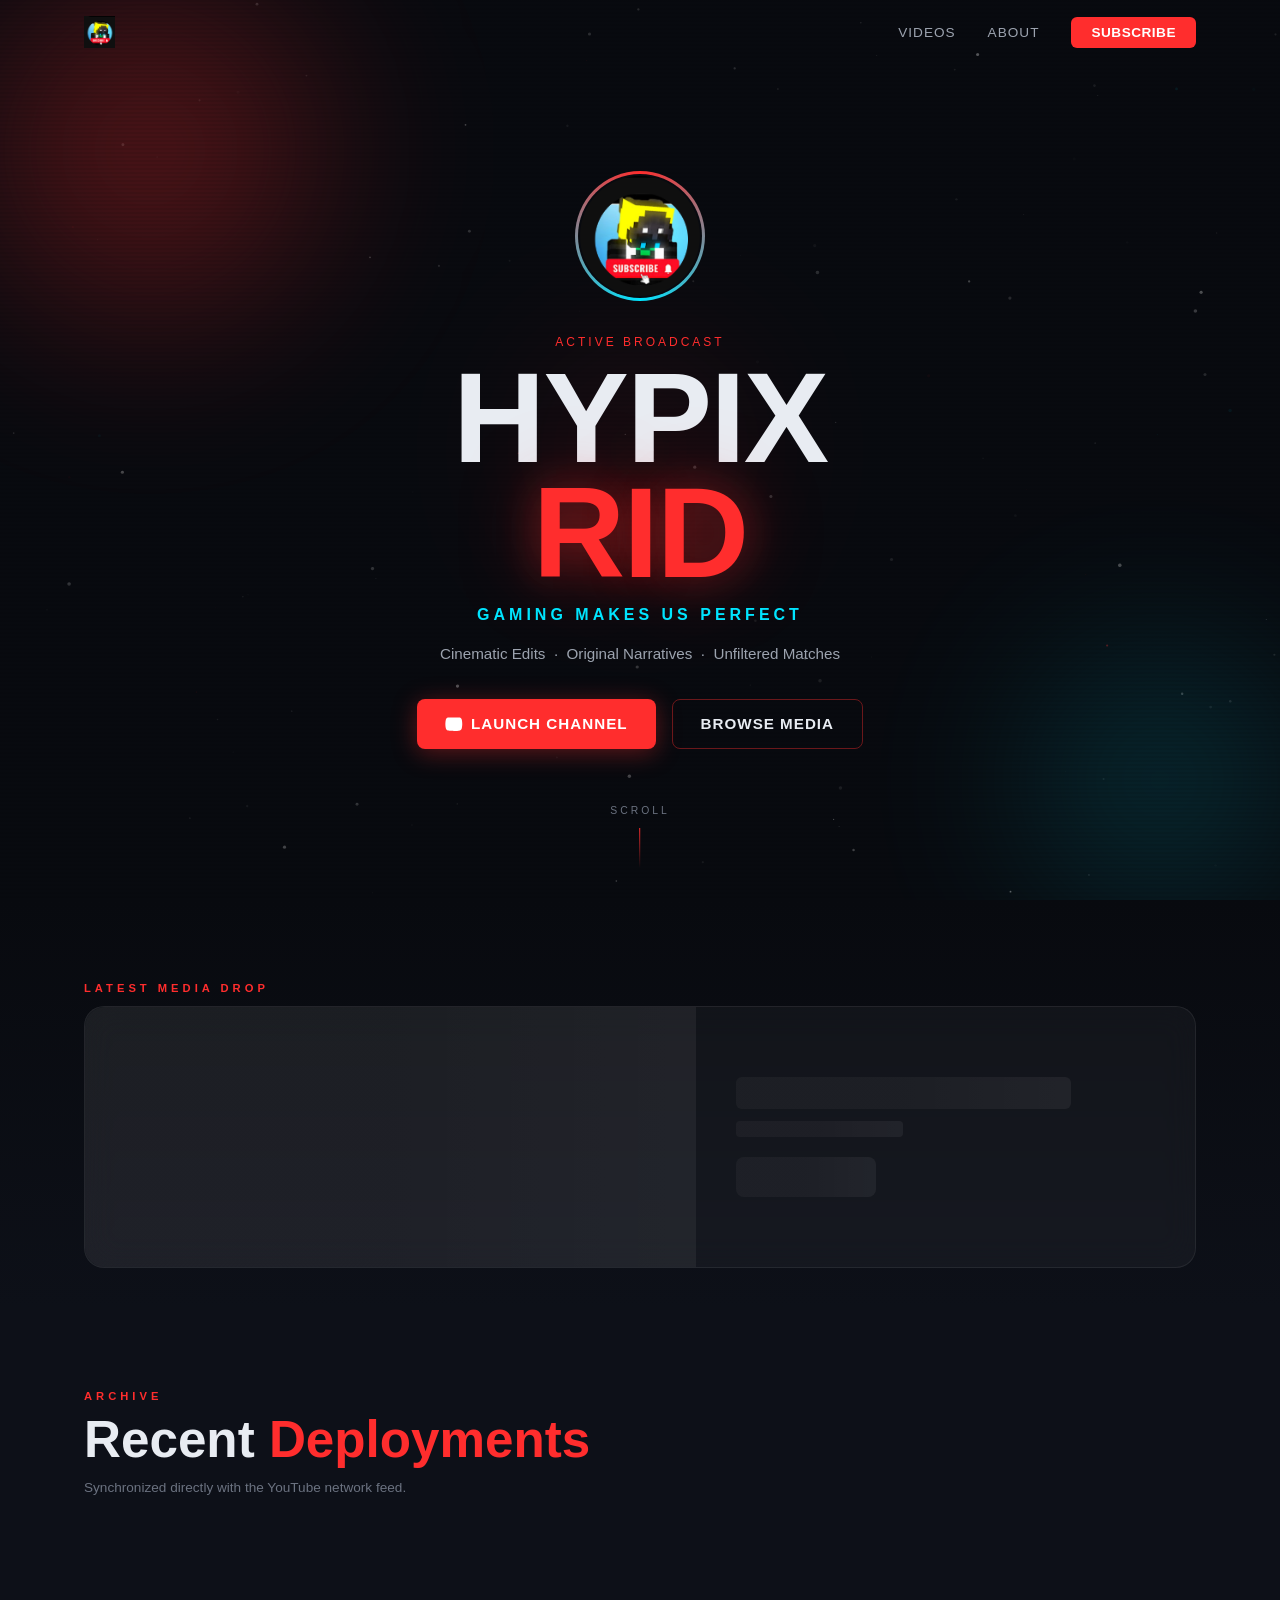
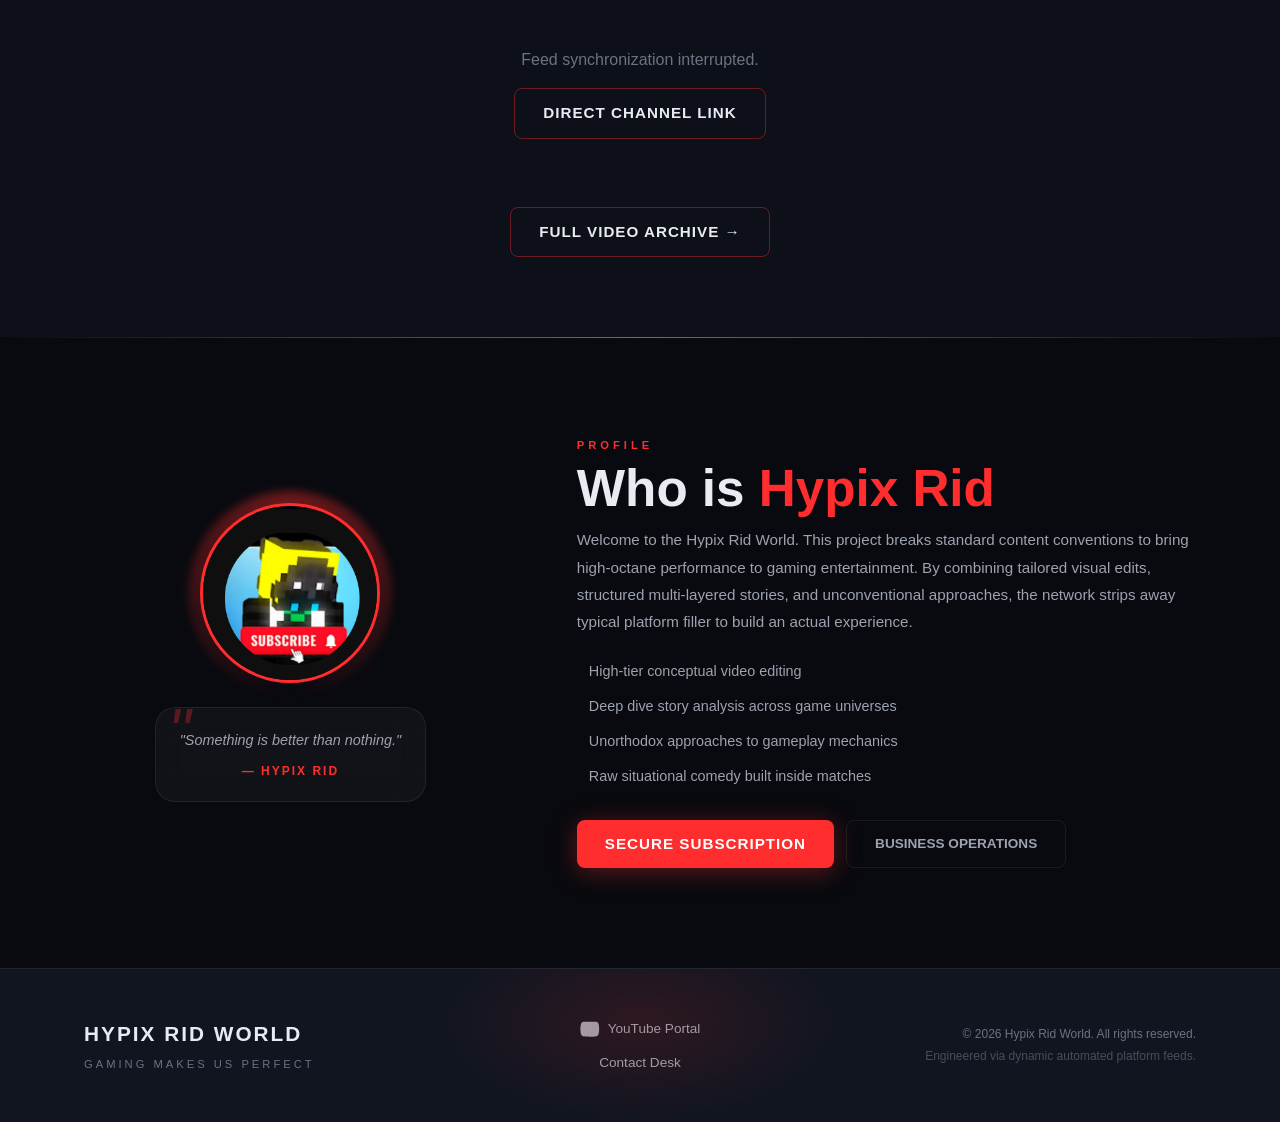
<file: index.html>
<!DOCTYPE html>
<html lang="en">
<head>
  <meta charset="UTF-8" />
  <meta name="viewport" content="width=device-width, initial-scale=1.0" />
  <meta name="description" content="Welcome to the Hypix Rid World. Stream elite gaming edits, immersive multi-layered stories, and unconventional digital content." />
  <meta name="keywords" content="Hypix Rid, Hypix Rid World, gaming channel, video edits, gaming narratives" />
  <meta property="og:title" content="Hypix Rid World | Official Gaming Hub" />
  <meta property="og:description" content="Step into the Hypix Rid World. High-tier cinematic edits and original gaming narratives." />
  <meta property="og:image" content="logo_yt.png" />
  <title>Hypix Rid World | Gaming Channel</title>
  
  <link rel="stylesheet" href="style.css" />
  
  <!-- Modern Favicons Configured to Your Uploaded Assets -->
  <link rel="icon" type="image/x-icon" href="favicon.ico" />
  <link rel="icon" type="image/png" sizes="32x32" href="favicon-32x32.png" />
  <link rel="icon" type="image/png" sizes="16x16" href="favicon-16x16.png" />
  <link rel="apple-touch-icon" sizes="180x180" href="apple-touch-icon.png" />
  <link rel="manifest" href="site.webmanifest" />
  
  <!-- Premium High-End Fonts -->
  <link rel="preconnect" href="https://fonts.googleapis.com" />
  <link rel="preconnect" href="https://fonts.gstatic.com" crossorigin />
  <link href="https://fonts.googleapis.com/css2?family=Plus+Jakarta+Sans:wght@300;400;500;600&family=Syncopate:wght@700&display=swap" rel="stylesheet" />
</head>
<body>

  <!-- NAVBAR -->
  <nav class="navbar" id="navbar">
    <div class="nav-inner">
      <a href="#hero" class="nav-logo">
        <img src="logo_yt.png" alt="Hypix Rid World Brand Logo" style="height: 32px; width: auto; display: block;" onerror="this.style.display='none'; this.nextElementSibling.style.display='block';">
        <span class="logo-fallback" style="display: none; font-family: 'Syncopate', sans-serif; font-size: 1.2rem; letter-spacing: 2px; color: #ffffff;">HYPIX RID</span>
      </a>
      <ul class="nav-links">
        <li><a href="#videos">Videos</a></li>
        <li><a href="#about">About</a></li>
        <li>
          <a href="https://www.youtube.com/@HypixRid?sub_confirmation=1" target="_blank" class="nav-sub-btn" rel="noopener">
            Subscribe
          </a>
        </li>
      </ul>
      <button class="hamburger" id="hamburger" aria-label="Open menu">
        <span></span><span></span><span></span>
      </button>
    </div>
    <!-- Mobile menu -->
    <div class="mobile-menu" id="mobileMenu">
      <a href="#videos" class="mob-link">Videos</a>
      <a href="#about" class="mob-link">About</a>
      <a href="https://www.youtube.com/@HypixRid?sub_confirmation=1" target="_blank" class="mob-link mob-sub" rel="noopener">Subscribe</a>
    </div>
  </nav>

  <!-- HERO SECTION -->
  <section class="hero" id="hero">
    <div class="hero-bg">
      <canvas id="heroCanvas"></canvas>
      <div class="hero-glow glow-1"></div>
      <div class="hero-glow glow-2"></div>
      <div class="hero-glow glow-3"></div>
      <div class="scanlines"></div>
    </div>

    <div class="hero-content">
      <!-- Avatar -->
      <div class="avatar-ring" id="avatarRing">
        <img
          src="logo_yt.png"
          alt="Hypix Rid World Hub Avatar"
          class="avatar-img"
          id="avatarImg"
          onerror="this.src='https://placehold.co/120x120/0f0f0f/ff3c3c?text=HR'"
        />
        <div class="avatar-border"></div>
      </div>

      <div class="hero-text">
        <p class="hero-tag">Active Broadcast</p>
        <h1 class="hero-title">
          <span class="title-line">HYPIX</span>
          <span class="title-line accent-line">RID</span>
        </h1>
        <p class="hero-tagline">GAMING MAKES US PERFECT</p>
        <p class="hero-desc">
          Cinematic Edits &nbsp;·&nbsp; Original Narratives &nbsp;·&nbsp; Unfiltered Matches
        </p>

        <div class="hero-actions">
          <a
            href="https://www.youtube.com/@HypixRid?sub_confirmation=1"
            target="_blank"
            class="btn btn-primary"
            rel="noopener"
          >
            <svg viewBox="0 0 24 24" width="18" height="18" fill="currentColor"><path d="M19.6 3.2C20.9 3.56 21.94 4.6 22.3 5.9 23 8.3 23 12 23 12s0 3.7-.7 6.1c-.36 1.3-1.4 2.34-2.7 2.7C17.7 21.5 12 21.5 12 21.5s-5.7 0-8.1-.7C2.6 20.44 1.56 19.4 1.2 18.1.5 15.7.5 12 .5 12s0-3.7.7-6.1C1.56 4.6 2.6 3.56 3.9 3.2 6.3 2.5 12 2.5s5.7 0 7.6.7zM9.75 15.5l6.5-3.5-6.5-3.5v7z"/></svg>
            Launch Channel
          </a>
          <a href="#videos" class="btn btn-outline">Browse Media</a>
        </div>
      </div>
    </div>

    <!-- Scroll indicator -->
    <div class="scroll-hint">
      <span>scroll</span>
      <div class="scroll-line"></div>
    </div>
  </section>

  <!-- FEATURED VIDEO -->
  <section class="featured-section" id="featured">
    <div class="container">
      <div class="section-label">Latest Media Drop</div>
      <div class="featured-card glass" id="featuredCard">
        <div class="featured-skeleton">
          <div class="skel skel-thumb"></div>
          <div class="skel-info">
            <div class="skel skel-title"></div>
            <div class="skel skel-meta"></div>
            <div class="skel skel-btn"></div>
          </div>
        </div>
      </div>
    </div>
  </section>

  <!-- LATEST VIDEOS GRID -->
  <section class="videos-section" id="videos">
    <div class="container">
      <div class="section-header">
        <div class="section-label">Archive</div>
        <h2 class="section-title">Recent <span class="accent">Deployments</span></h2>
        <p class="section-sub">Synchronized directly with the YouTube network feed.</p>
      </div>

      <!-- Video grid -->
      <div class="video-grid" id="videoGrid">
        <!-- Skeleton loaders -->
        <div class="video-card glass skeleton-card"><div class="skel skel-card-thumb"></div><div class="skel-card-body"><div class="skel skel-card-title"></div><div class="skel skel-card-meta"></div></div></div>
        <div class="video-card glass skeleton-card"><div class="skel skel-card-thumb"></div><div class="skel-card-body"><div class="skel skel-card-title"></div><div class="skel skel-card-meta"></div></div></div>
        <div class="video-card glass skeleton-card"><div class="skel skel-card-thumb"></div><div class="skel-card-body"><div class="skel skel-card-title"></div><div class="skel skel-card-meta"></div></div></div>
        <div class="video-card glass skeleton-card"><div class="skel skel-card-thumb"></div><div class="skel-card-body"><div class="skel skel-card-title"></div><div class="skel skel-card-meta"></div></div></div>
        <div class="video-card glass skeleton-card"><div class="skel skel-card-thumb"></div><div class="skel-card-body"><div class="skel skel-card-title"></div><div class="skel skel-card-meta"></div></div></div>
        <div class="video-card glass skeleton-card"><div class="skel skel-card-thumb"></div><div class="skel-card-body"><div class="skel skel-card-title"></div><div class="skel skel-card-meta"></div></div></div>
      </div>

      <!-- Error state -->
      <div class="error-state hidden" id="errorState">
        <p class="error-msg">Feed synchronization interrupted.</p>
        <a href="https://www.youtube.com/@HypixRid" target="_blank" class="btn btn-outline" rel="noopener">Direct Channel Link</a>
      </div>

      <div class="view-all-wrap">
        <a href="https://www.youtube.com/@HypixRid" target="_blank" class="btn btn-outline" rel="noopener">Full Video Archive →</a>
      </div>
    </div>
  </section>

  <!-- ABOUT SECTION -->
  <section class="about-section" id="about">
    <div class="container about-inner">
      <div class="about-visual">
        <div class="about-img-wrap">
          <img
            src="logo_yt.png"
            alt="Hypix Rid Gaming Profile Portrait"
            class="about-avatar"
            onerror="this.src='https://placehold.co/200x200/0f0f0f/ff3c3c?text=HR'"
          />
          <div class="about-glow-ring"></div>
        </div>
        <div class="about-quote glass">"Something is better than nothing."<span class="quote-author">— Hypix Rid</span></div>
      </div>

      <div class="about-text">
        <div class="section-label">Profile</div>
        <h2 class="section-title">Who is <span class="accent">Hypix Rid</span></h2>
        <p>
          Welcome to the Hypix Rid World. This project breaks standard content conventions to bring high-octane performance to gaming entertainment. 
          By combining tailored visual edits, structured multi-layered stories, and unconventional approaches, 
          the network strips away typical platform filler to build an actual experience.
        </p>
        <ul class="about-list">
          <li><span class="list-icon"></span> High-tier conceptual video editing</li>
          <li><span class="list-icon"></span> Deep dive story analysis across game universes</li>
          <li><span class="list-icon"></span> Unorthodox approaches to gameplay mechanics</li>
          <li><span class="list-icon"></span> Raw situational comedy built inside matches</li>
        </ul>
        <div class="about-cta">
          <a href="https://www.youtube.com/@HypixRid?sub_confirmation=1" target="_blank" class="btn btn-primary" rel="noopener">Secure Subscription</a>
          <a href="mailto:gokugodofanime7@gmail.com" class="btn btn-ghost">Business Operations</a>
        </div>
      </div>
    </div>
  </section>

  <!-- FOOTER -->
  <footer class="footer">
    <div class="footer-glow"></div>
    <div class="container footer-inner">
      <div class="footer-brand">
        <span class="footer-logo" style="font-family: 'Syncopate', sans-serif; letter-spacing: 2px;">HYPIX RID WORLD</span>
        <p class="footer-tagline">GAMING MAKES US PERFECT</p>
      </div>

      <div class="footer-links">
        <a href="https://www.youtube.com/@HypixRid" target="_blank" class="footer-link yt-link" rel="noopener">
          <svg viewBox="0 0 24 24" width="20" height="20" fill="currentColor"><path d="M19.6 3.2C20.9 3.56 21.94 4.6 22.3 5.9 23 8.3 23 12 23 12s0 3.7-.7 6.1c-.36 1.3-1.4 2.34-2.7 2.7C17.7 21.5 12 21.5 12 21.5s-5.7 0-8.1-.7C2.6 20.44 1.56 19.4 1.2 18.1.5 15.7.5 12 .5 12s0-3.7.7-6.1C1.56 4.6 2.6 3.56 3.9 3.2 6.3 2.5 12 2.5s5.7 0 7.6.7zM9.75 15.5l6.5-3.5-6.5-3.5v7z"/></svg>
          YouTube Portal
        </a>
        <a href="mailto:gokugodofanime7@gmail.com" class="footer-link">Contact Desk</a>
      </div>

      <div class="footer-copy">
        <p>© <span id="year"></span> Hypix Rid World. All rights reserved.</p>
        <p class="footer-sub">Engineered via dynamic automated platform feeds.</p>
      </div>
    </div>
  </footer>

  <script src="script.js"></script>
</body>
</html>
</file>
<file: style.css>
/* ════════════════════════════════════════════════
   HYPIX RID — Gaming Channel Website
   Style: Dark Gaming · Neon Acid · Glassmorphism
   Author: Generated for @HypixRid
════════════════════════════════════════════════ */

/* ── CSS Variables ── */
:root {
  --red:         #ff2d2d;
  --red-dim:     #cc1f1f;
  --red-glow:    rgba(255, 45, 45, 0.35);
  --red-soft:    rgba(255, 45, 45, 0.12);
  --cyan:        #00e5ff;
  --cyan-soft:   rgba(0, 229, 255, 0.12);
  --yellow:      #ffe600;

  --bg:          #080a0f;
  --bg-2:        #0d1018;
  --bg-3:        #111520;
  --surface:     rgba(255,255,255,0.04);
  --surface-hov: rgba(255,255,255,0.08);
  --border:      rgba(255,255,255,0.07);
  --border-hov:  rgba(255, 45, 45, 0.4);

  --text:        #e8ecf2;
  --text-muted:  #6b7280;
  --text-dim:    #9ca3af;

  --font-display: 'Rajdhani', sans-serif;
  --font-body:    'DM Sans', sans-serif;

  --radius:      12px;
  --radius-lg:   20px;
  --transition:  0.3s cubic-bezier(0.4, 0, 0.2, 1);
}

/* ── Reset ── */
*, *::before, *::after { box-sizing: border-box; margin: 0; padding: 0; }
html { scroll-behavior: smooth; }
body {
  background: var(--bg);
  color: var(--text);
  font-family: var(--font-body);
  font-weight: 400;
  line-height: 1.6;
  overflow-x: hidden;
}
img { display: block; max-width: 100%; }
a { color: inherit; text-decoration: none; }
ul { list-style: none; }

/* ── Utilities ── */
.container { max-width: 1160px; margin: 0 auto; padding: 0 24px; }
.accent { color: var(--red); }
.hidden { display: none !important; }
.glass {
  background: var(--surface);
  border: 1px solid var(--border);
  backdrop-filter: blur(16px);
  -webkit-backdrop-filter: blur(16px);
  border-radius: var(--radius-lg);
}

/* ════════════════════════════════════════════════
   NAVBAR
════════════════════════════════════════════════ */
.navbar {
  position: fixed;
  top: 0; left: 0; right: 0;
  z-index: 100;
  transition: background var(--transition), border-color var(--transition);
}
.navbar.scrolled {
  background: rgba(8, 10, 15, 0.9);
  border-bottom: 1px solid var(--border);
  backdrop-filter: blur(20px);
}
.nav-inner {
  max-width: 1160px;
  margin: 0 auto;
  padding: 0 24px;
  height: 64px;
  display: flex;
  align-items: center;
  justify-content: space-between;
}
.nav-logo {
  font-family: var(--font-display);
  font-size: 1.4rem;
  font-weight: 700;
  letter-spacing: 2px;
  color: var(--text);
}
.logo-bracket { color: var(--text-muted); }
.logo-accent  { color: var(--red); }

.nav-links {
  display: flex;
  align-items: center;
  gap: 32px;
}
.nav-links a {
  font-size: 0.85rem;
  font-weight: 500;
  letter-spacing: 1px;
  color: var(--text-dim);
  transition: color var(--transition);
  text-transform: uppercase;
}
.nav-links a:hover { color: var(--text); }
.nav-sub-btn {
  background: var(--red) !important;
  color: #fff !important;
  padding: 8px 20px;
  border-radius: 6px;
  font-weight: 600 !important;
  letter-spacing: 0.5px !important;
  transition: background var(--transition), transform var(--transition) !important;
}
.nav-sub-btn:hover { background: var(--red-dim) !important; transform: translateY(-1px); }

/* Hamburger */
.hamburger {
  display: none;
  flex-direction: column;
  gap: 5px;
  background: none;
  border: none;
  cursor: pointer;
  padding: 4px;
}
.hamburger span {
  display: block;
  width: 24px; height: 2px;
  background: var(--text);
  border-radius: 2px;
  transition: var(--transition);
}

/* Mobile menu */
.mobile-menu {
  display: none;
  flex-direction: column;
  background: var(--bg-2);
  border-top: 1px solid var(--border);
  padding: 16px 24px 24px;
  gap: 4px;
}
.mobile-menu.open { display: flex; }
.mob-link {
  font-size: 1rem;
  font-weight: 500;
  padding: 12px 0;
  border-bottom: 1px solid var(--border);
  color: var(--text-dim);
  transition: color var(--transition);
  text-transform: uppercase;
  letter-spacing: 1px;
}
.mob-link:last-child { border-bottom: none; }
.mob-link:hover { color: var(--text); }
.mob-sub {
  color: var(--red) !important;
  font-weight: 700;
}

/* ════════════════════════════════════════════════
   HERO
════════════════════════════════════════════════ */
.hero {
  position: relative;
  min-height: 100vh;
  display: flex;
  align-items: center;
  justify-content: center;
  overflow: hidden;
  padding: 100px 24px 80px;
}

/* Animated background layers */
.hero-bg {
  position: absolute;
  inset: 0;
  pointer-events: none;
}
#heroCanvas {
  position: absolute;
  inset: 0;
  width: 100%; height: 100%;
  opacity: 0.6;
}
.hero-glow {
  position: absolute;
  border-radius: 50%;
  filter: blur(80px);
  opacity: 0.4;
  animation: floatGlow 8s ease-in-out infinite;
}
.glow-1 {
  width: 500px; height: 500px;
  background: radial-gradient(circle, var(--red) 0%, transparent 70%);
  top: -100px; left: -100px;
  animation-delay: 0s;
}
.glow-2 {
  width: 400px; height: 400px;
  background: radial-gradient(circle, var(--cyan) 0%, transparent 70%);
  bottom: -80px; right: -80px;
  opacity: 0.2;
  animation-delay: -4s;
}
.glow-3 {
  width: 300px; height: 300px;
  background: radial-gradient(circle, var(--red) 0%, transparent 70%);
  top: 50%; left: 50%;
  transform: translate(-50%, -50%);
  opacity: 0.15;
  animation-delay: -2s;
}
@keyframes floatGlow {
  0%, 100% { transform: translate(0, 0) scale(1); }
  33%       { transform: translate(30px, -20px) scale(1.05); }
  66%       { transform: translate(-20px, 30px) scale(0.95); }
}

.scanlines {
  position: absolute;
  inset: 0;
  background: repeating-linear-gradient(
    0deg,
    transparent,
    transparent 2px,
    rgba(0,0,0,0.08) 2px,
    rgba(0,0,0,0.08) 4px
  );
  pointer-events: none;
}

/* Hero content */
.hero-content {
  position: relative;
  z-index: 2;
  display: flex;
  flex-direction: column;
  align-items: center;
  text-align: center;
  gap: 32px;
  max-width: 700px;
  animation: heroFadeIn 1s ease both;
}
@keyframes heroFadeIn {
  from { opacity: 0; transform: translateY(30px); }
  to   { opacity: 1; transform: translateY(0); }
}

/* Avatar ring */
.avatar-ring {
  position: relative;
  width: 130px; height: 130px;
  animation: heroFadeIn 1s ease 0.1s both;
}
.avatar-img {
  width: 120px; height: 120px;
  border-radius: 50%;
  object-fit: cover;
  position: absolute;
  top: 50%; left: 50%;
  transform: translate(-50%, -50%);
  z-index: 2;
}
.avatar-border {
  position: absolute;
  inset: 0;
  border-radius: 50%;
  background: conic-gradient(var(--red), var(--cyan), var(--red));
  animation: spinBorder 4s linear infinite;
  padding: 3px;
}
.avatar-border::after {
  content: '';
  position: absolute;
  inset: 3px;
  border-radius: 50%;
  background: var(--bg);
}
@keyframes spinBorder {
  to { transform: rotate(360deg); }
}

/* Hero text */
.hero-text { animation: heroFadeIn 1s ease 0.2s both; }
.hero-tag {
  font-size: 0.75rem;
  font-weight: 500;
  letter-spacing: 3px;
  text-transform: uppercase;
  color: var(--red);
  margin-bottom: 8px;
}
.hero-title {
  font-family: var(--font-display);
  font-size: clamp(4rem, 12vw, 8rem);
  font-weight: 700;
  line-height: 0.9;
  letter-spacing: -2px;
  display: flex;
  flex-direction: column;
  margin-bottom: 12px;
}
.title-line { color: var(--text); }
.accent-line {
  color: var(--red);
  text-shadow: 0 0 40px var(--red-glow), 0 0 80px var(--red-glow);
}
.hero-tagline {
  font-family: var(--font-display);
  font-size: 1rem;
  font-weight: 600;
  letter-spacing: 4px;
  text-transform: uppercase;
  color: var(--cyan);
  margin-bottom: 12px;
}
.hero-desc {
  font-size: 0.95rem;
  color: var(--text-dim);
  margin-bottom: 32px;
  line-height: 1.8;
}

/* Buttons */
.hero-actions {
  display: flex;
  gap: 16px;
  flex-wrap: wrap;
  justify-content: center;
}
.btn {
  display: inline-flex;
  align-items: center;
  gap: 8px;
  padding: 12px 28px;
  border-radius: 8px;
  font-family: var(--font-display);
  font-size: 0.95rem;
  font-weight: 600;
  letter-spacing: 1px;
  text-transform: uppercase;
  cursor: pointer;
  transition: all var(--transition);
  border: none;
}
.btn-primary {
  background: var(--red);
  color: #fff;
  box-shadow: 0 4px 24px var(--red-glow);
}
.btn-primary:hover {
  background: var(--red-dim);
  transform: translateY(-2px);
  box-shadow: 0 8px 32px var(--red-glow);
}
.btn-outline {
  background: transparent;
  color: var(--text);
  border: 1px solid var(--border-hov);
}
.btn-outline:hover {
  background: var(--red-soft);
  border-color: var(--red);
  color: var(--red);
}
.btn-ghost {
  background: transparent;
  color: var(--text-dim);
  border: 1px solid var(--border);
  font-family: var(--font-body);
  font-size: 0.85rem;
  letter-spacing: 0;
}
.btn-ghost:hover { background: var(--surface); color: var(--text); }

/* Scroll hint */
.scroll-hint {
  position: absolute;
  bottom: 32px;
  left: 50%;
  transform: translateX(-50%);
  display: flex;
  flex-direction: column;
  align-items: center;
  gap: 8px;
  color: var(--text-muted);
  font-size: 0.65rem;
  letter-spacing: 3px;
  text-transform: uppercase;
  animation: scrollBounce 2s ease-in-out infinite;
}
.scroll-line {
  width: 1px; height: 40px;
  background: linear-gradient(to bottom, var(--red), transparent);
}
@keyframes scrollBounce {
  0%, 100% { transform: translateX(-50%) translateY(0); opacity: 1; }
  50%       { transform: translateX(-50%) translateY(8px); opacity: 0.5; }
}

/* ════════════════════════════════════════════════
   SECTION SHARED STYLES
════════════════════════════════════════════════ */
.section-label {
  font-size: 0.7rem;
  font-weight: 600;
  letter-spacing: 4px;
  text-transform: uppercase;
  color: var(--red);
  margin-bottom: 8px;
}
.section-title {
  font-family: var(--font-display);
  font-size: clamp(2rem, 5vw, 3.2rem);
  font-weight: 700;
  line-height: 1;
  margin-bottom: 12px;
}
.section-sub {
  font-size: 0.85rem;
  color: var(--text-muted);
}
.section-header {
  margin-bottom: 48px;
}

/* ════════════════════════════════════════════════
   FEATURED VIDEO
════════════════════════════════════════════════ */
.featured-section {
  padding: 80px 0 40px;
  background: linear-gradient(to bottom, var(--bg) 0%, var(--bg-2) 100%);
}
.featured-card {
  overflow: hidden;
  display: flex;
  gap: 0;
  min-height: 260px;
  position: relative;
  transition: box-shadow var(--transition);
}
.featured-card:hover {
  box-shadow: 0 0 0 1px var(--red), 0 20px 60px rgba(0,0,0,0.4);
}

/* Featured thumb */
.featured-thumb-wrap {
  position: relative;
  flex: 0 0 55%;
  overflow: hidden;
  border-radius: var(--radius-lg) 0 0 var(--radius-lg);
}
.featured-thumb {
  width: 100%; height: 100%;
  object-fit: cover;
  transition: transform 0.5s ease;
  display: block;
}
.featured-card:hover .featured-thumb { transform: scale(1.04); }
.featured-play-btn {
  position: absolute;
  inset: 0;
  display: flex;
  align-items: center;
  justify-content: center;
  background: rgba(0,0,0,0.3);
  transition: background var(--transition);
}
.featured-card:hover .featured-play-btn { background: rgba(0,0,0,0.1); }
.play-circle {
  width: 64px; height: 64px;
  background: var(--red);
  border-radius: 50%;
  display: flex;
  align-items: center;
  justify-content: center;
  box-shadow: 0 0 30px var(--red-glow);
  transition: transform var(--transition), box-shadow var(--transition);
}
.featured-card:hover .play-circle {
  transform: scale(1.12);
  box-shadow: 0 0 50px var(--red-glow);
}

/* Featured info */
.featured-info {
  flex: 1;
  padding: 36px 40px;
  display: flex;
  flex-direction: column;
  justify-content: center;
  gap: 12px;
}
.featured-badge {
  font-size: 0.65rem;
  font-weight: 700;
  letter-spacing: 3px;
  text-transform: uppercase;
  color: var(--red);
  background: var(--red-soft);
  border: 1px solid var(--red);
  padding: 4px 10px;
  border-radius: 4px;
  align-self: flex-start;
}
.featured-title {
  font-family: var(--font-display);
  font-size: clamp(1.2rem, 2.5vw, 1.8rem);
  font-weight: 700;
  line-height: 1.2;
  color: var(--text);
}
.featured-date {
  font-size: 0.8rem;
  color: var(--text-muted);
  letter-spacing: 1px;
}

/* Featured skeleton */
.featured-skeleton {
  display: flex;
  width: 100%;
  gap: 0;
}
.skel {
  background: linear-gradient(90deg, var(--surface) 25%, rgba(255,255,255,0.06) 50%, var(--surface) 75%);
  background-size: 200% 100%;
  animation: shimmer 1.4s infinite;
  border-radius: 6px;
}
@keyframes shimmer {
  0%   { background-position: 200% 0; }
  100% { background-position: -200% 0; }
}
.skel-thumb { flex: 0 0 55%; min-height: 260px; border-radius: var(--radius-lg) 0 0 var(--radius-lg); }
.skel-info { flex: 1; padding: 36px 40px; display: flex; flex-direction: column; gap: 12px; justify-content: center; }
.skel-title { height: 32px; width: 80%; border-radius: 6px; }
.skel-meta { height: 16px; width: 40%; border-radius: 4px; }
.skel-btn { height: 40px; width: 140px; border-radius: 8px; margin-top: 8px; }

/* ════════════════════════════════════════════════
   VIDEO GRID
════════════════════════════════════════════════ */
.videos-section {
  padding: 80px 0;
  background: var(--bg-2);
}
.video-grid {
  display: grid;
  grid-template-columns: repeat(auto-fill, minmax(320px, 1fr));
  gap: 24px;
  margin-bottom: 40px;
}

/* Video Card */
.video-card {
  overflow: hidden;
  cursor: pointer;
  transition: transform var(--transition), box-shadow var(--transition), border-color var(--transition);
  text-decoration: none;
  display: block;
  color: inherit;
  animation: cardSlideUp 0.5s ease both;
}
.video-card:hover {
  transform: translateY(-6px);
  box-shadow: 0 16px 48px rgba(0,0,0,0.5), 0 0 0 1px var(--border-hov);
  border-color: var(--border-hov);
}
@keyframes cardSlideUp {
  from { opacity: 0; transform: translateY(24px); }
  to   { opacity: 1; transform: translateY(0); }
}

/* Staggered animation delays */
.video-card:nth-child(1) { animation-delay: 0.05s; }
.video-card:nth-child(2) { animation-delay: 0.10s; }
.video-card:nth-child(3) { animation-delay: 0.15s; }
.video-card:nth-child(4) { animation-delay: 0.20s; }
.video-card:nth-child(5) { animation-delay: 0.25s; }
.video-card:nth-child(6) { animation-delay: 0.30s; }

.card-thumb-wrap {
  position: relative;
  overflow: hidden;
  aspect-ratio: 16 / 9;
}
.card-thumb {
  width: 100%; height: 100%;
  object-fit: cover;
  transition: transform 0.5s ease;
}
.video-card:hover .card-thumb { transform: scale(1.05); }

.card-overlay {
  position: absolute;
  inset: 0;
  background: rgba(0,0,0,0);
  display: flex;
  align-items: center;
  justify-content: center;
  transition: background var(--transition);
}
.video-card:hover .card-overlay { background: rgba(0,0,0,0.35); }
.card-play {
  width: 48px; height: 48px;
  background: var(--red);
  border-radius: 50%;
  display: flex;
  align-items: center;
  justify-content: center;
  opacity: 0;
  transform: scale(0.8);
  transition: opacity var(--transition), transform var(--transition);
  box-shadow: 0 0 24px var(--red-glow);
}
.video-card:hover .card-play { opacity: 1; transform: scale(1); }

.card-body {
  padding: 20px;
}
.card-title {
  font-family: var(--font-display);
  font-size: 1rem;
  font-weight: 600;
  line-height: 1.3;
  margin-bottom: 8px;
  color: var(--text);
  display: -webkit-box;
  -webkit-line-clamp: 2;
  -webkit-box-orient: vertical;
  overflow: hidden;
}
.card-meta {
  font-size: 0.75rem;
  color: var(--text-muted);
  letter-spacing: 0.5px;
}
.card-watch-btn {
  display: inline-block;
  margin-top: 14px;
  font-size: 0.75rem;
  font-weight: 600;
  letter-spacing: 1.5px;
  text-transform: uppercase;
  color: var(--red);
  border: 1px solid var(--border-hov);
  padding: 6px 14px;
  border-radius: 4px;
  transition: background var(--transition), color var(--transition);
}
.video-card:hover .card-watch-btn {
  background: var(--red);
  color: #fff;
}

/* Skeleton cards */
.skeleton-card { cursor: default; pointer-events: none; }
.skel-card-thumb {
  width: 100%;
  aspect-ratio: 16 / 9;
  border-radius: 0;
}
.skel-card-body { padding: 20px; display: flex; flex-direction: column; gap: 10px; }
.skel-card-title { height: 20px; width: 85%; }
.skel-card-meta { height: 14px; width: 50%; }

/* Error state */
.error-state {
  text-align: center;
  padding: 60px 24px;
  display: flex;
  flex-direction: column;
  align-items: center;
  gap: 16px;
}
.error-icon { font-size: 2.5rem; }
.error-msg { color: var(--text-muted); font-size: 1rem; }

.view-all-wrap { text-align: center; margin-top: 8px; }

/* ════════════════════════════════════════════════
   ABOUT
════════════════════════════════════════════════ */
.about-section {
  padding: 100px 0;
  background: var(--bg);
  position: relative;
  overflow: hidden;
}
.about-section::before {
  content: '';
  position: absolute;
  top: 0; left: 0; right: 0;
  height: 1px;
  background: linear-gradient(90deg, transparent, var(--red), transparent);
}
.about-inner {
  display: grid;
  grid-template-columns: 1fr 1.5fr;
  gap: 80px;
  align-items: center;
}

/* About visual */
.about-visual {
  display: flex;
  flex-direction: column;
  align-items: center;
  gap: 24px;
}
.about-img-wrap {
  position: relative;
  width: 180px; height: 180px;
}
.about-avatar {
  width: 180px; height: 180px;
  border-radius: 50%;
  object-fit: cover;
  border: 3px solid var(--red);
  position: relative;
  z-index: 2;
}
.about-glow-ring {
  position: absolute;
  inset: -12px;
  border-radius: 50%;
  background: conic-gradient(var(--red), transparent 50%, var(--red));
  animation: spinBorder 6s linear infinite;
  opacity: 0.4;
  filter: blur(4px);
}
.about-quote {
  padding: 20px 24px;
  font-style: italic;
  font-size: 0.9rem;
  color: var(--text-dim);
  line-height: 1.7;
  text-align: center;
  max-width: 280px;
  position: relative;
}
.about-quote::before {
  content: '"';
  font-family: var(--font-display);
  font-size: 4rem;
  color: var(--red);
  opacity: 0.3;
  position: absolute;
  top: -8px; left: 12px;
  line-height: 1;
}
.quote-author {
  display: block;
  margin-top: 8px;
  font-style: normal;
  font-size: 0.75rem;
  font-weight: 600;
  letter-spacing: 2px;
  text-transform: uppercase;
  color: var(--red);
}

/* About text */
.about-text p {
  color: var(--text-dim);
  font-size: 0.95rem;
  line-height: 1.8;
  margin-bottom: 24px;
}
.about-text strong { color: var(--text); }

.about-list {
  display: flex;
  flex-direction: column;
  gap: 12px;
  margin-bottom: 32px;
}
.about-list li {
  display: flex;
  align-items: center;
  gap: 12px;
  font-size: 0.9rem;
  color: var(--text-dim);
}
.list-icon { font-size: 1.1rem; }
.about-cta { display: flex; gap: 12px; flex-wrap: wrap; }

/* ════════════════════════════════════════════════
   FOOTER
════════════════════════════════════════════════ */
.footer {
  background: var(--bg-3);
  border-top: 1px solid var(--border);
  padding: 48px 0;
  position: relative;
  overflow: hidden;
}
.footer-glow {
  position: absolute;
  bottom: 0; left: 50%;
  transform: translateX(-50%);
  width: 400px; height: 200px;
  background: radial-gradient(ellipse, var(--red-soft) 0%, transparent 70%);
  pointer-events: none;
}
.footer-inner {
  display: grid;
  grid-template-columns: 1fr auto 1fr;
  align-items: center;
  gap: 32px;
}
.footer-logo {
  font-family: var(--font-display);
  font-size: 1.3rem;
  font-weight: 700;
  letter-spacing: 2px;
  display: block;
  margin-bottom: 6px;
}
.footer-tagline {
  font-size: 0.7rem;
  letter-spacing: 3px;
  text-transform: uppercase;
  color: var(--text-muted);
}
.footer-links {
  display: flex;
  flex-direction: column;
  align-items: center;
  gap: 12px;
}
.footer-link {
  display: flex;
  align-items: center;
  gap: 8px;
  font-size: 0.85rem;
  color: var(--text-dim);
  transition: color var(--transition);
}
.footer-link:hover { color: var(--text); }
.yt-link:hover { color: var(--red); }
.footer-copy {
  text-align: right;
  font-size: 0.75rem;
  color: var(--text-muted);
  line-height: 1.8;
}
.footer-sub { color: var(--text-muted); opacity: 0.6; }

/* ════════════════════════════════════════════════
   RESPONSIVE
════════════════════════════════════════════════ */
@media (max-width: 900px) {
  .about-inner {
    grid-template-columns: 1fr;
    gap: 40px;
    text-align: center;
  }
  .about-list li { justify-content: center; }
  .about-cta { justify-content: center; }

  .featured-card { flex-direction: column; }
  .featured-thumb-wrap { flex: none; border-radius: var(--radius-lg) var(--radius-lg) 0 0; min-height: 220px; }
  .featured-info { padding: 24px; }
  .skel-thumb { flex: none; min-height: 220px; border-radius: var(--radius-lg) var(--radius-lg) 0 0; }
  .skel-info { padding: 24px; }

  .footer-inner { grid-template-columns: 1fr; text-align: center; }
  .footer-copy { text-align: center; }
  .footer-links { flex-direction: row; gap: 24px; }
}

@media (max-width: 640px) {
  .nav-links { display: none; }
  .hamburger { display: flex; }

  .hero-title { font-size: 5rem; }
  .video-grid { grid-template-columns: 1fr; }
  .hero-actions { flex-direction: column; align-items: center; }
}
</file>
